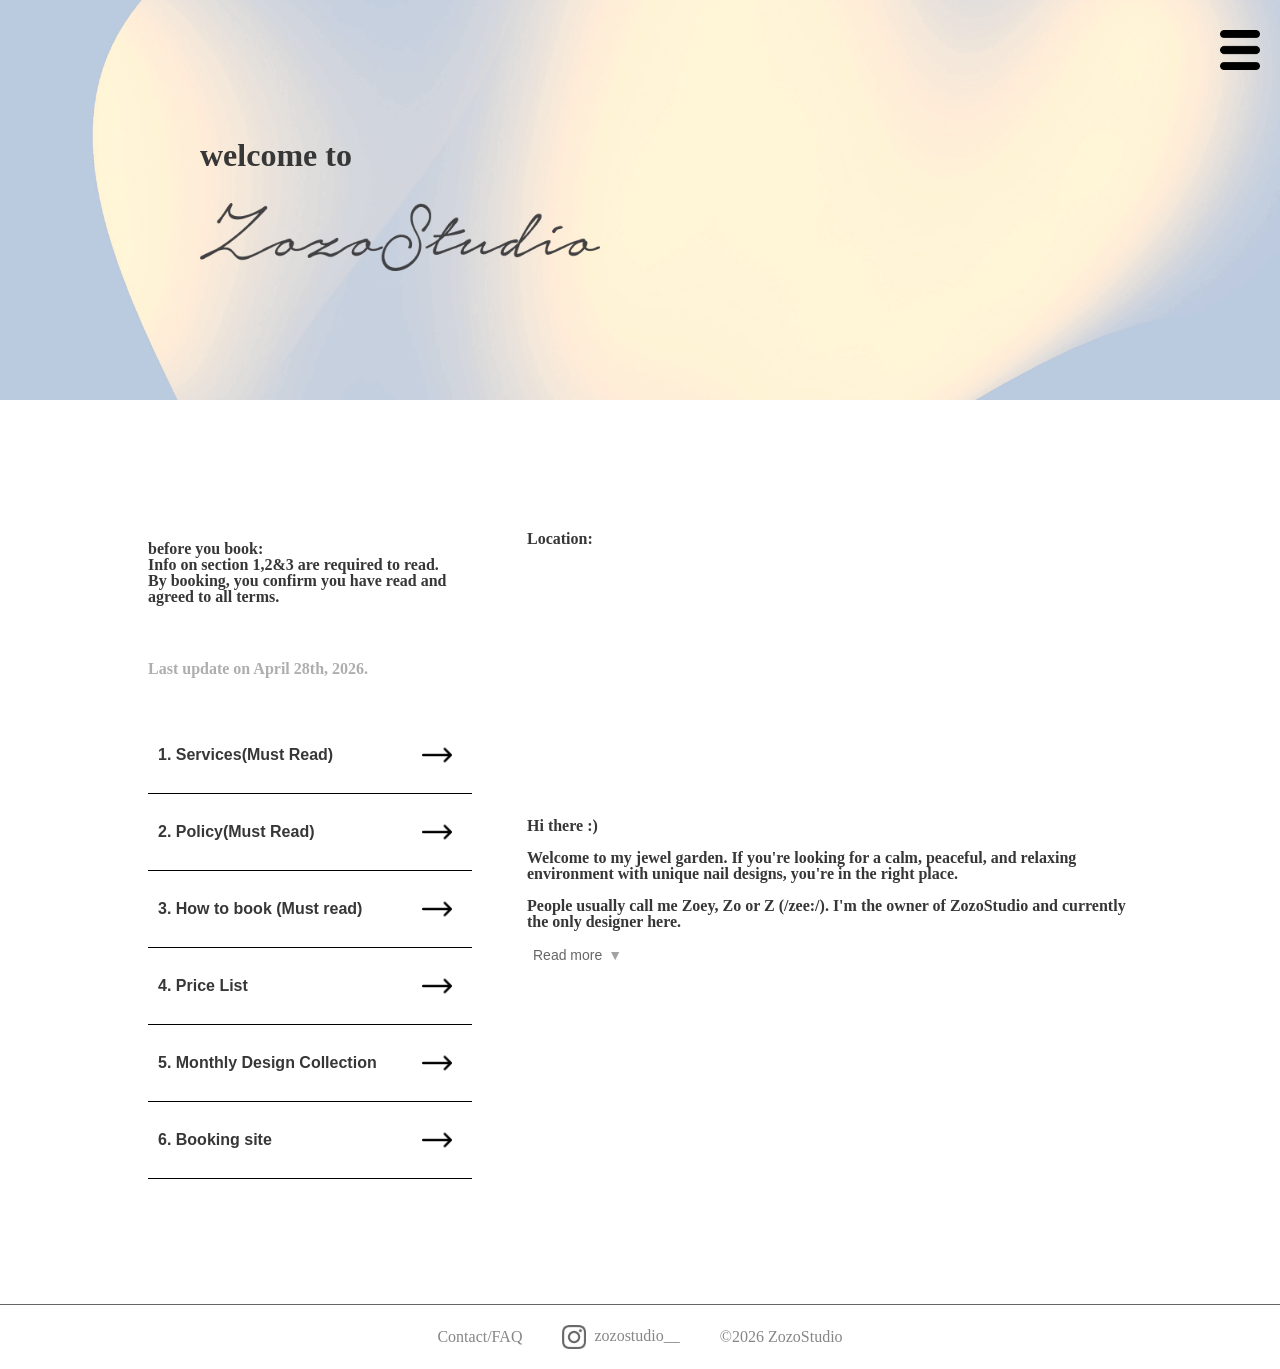
<file: index.html>
<!DOCTYPE html>
<html lang="en">


<head>
    <meta charset="UTF-8">
    <meta name="viewport" content="width=device-width, initial-scale=1.0">
    <link rel="stylesheet" href="css/style.css">
    <title>ZOZO Studios</title>
</head>

<body>

    <div class="header-container" >
        <header>
            <b><p>welcome to</p></b>
            <img src="images/zozostudio-text.png" alt="ZOZO Studios" class="main-title">
        </header>
        <img src="images/menu.png" alt="menu" class="menu-icon">
    </div>


    <div class="menu-overlay" id="siteMenu" aria-hidden="true">
        <button class="menu-close" id="menuClose" aria-label="Close menu">×</button>
        <nav class="menu-list">
            <a href="index.html">Home</a>
            <a href="services.html">Services</a>
            <a href="policy.html">Policy</a>
            <a href="bookingInfo.html">How to Book</a>
            <a href="price.html">Price List</a>
            <a href="Collection.html">Monthly Collection</a>
            <a href="bookingInfo.html">Booking Site</a>
            <a href="Contact-freq.html">Contact / FAQ</a>
        </nav>
    </div>


    <main class="body-container">
        <div class="content-left">
            <p>before you book: <br>
            Info on section 1,2&3 are required to read. <br>By booking, you confirm you have read and agreed to all terms.</p>
            <p class = "disclaimer"> Last update on April 28th, 2026.</p>

            <div class="button-container">
                <a href="services.html">
                <button>
                    <span class="button-text"><p>1. Services(Must Read)</p></span>
                    <img src="images/arrow.png" alt="arrow" class="button-arrow">
                </button>
                </a> 
                <a href="policy.html">
                    <button >
                    <span class="button-text"><p>2. Policy(Must Read)</p></span>
                    <img src="images/arrow.png" alt="arrow" class="button-arrow">
                </button>
                </a>

                <a href="bookingInfo.html">
                    <button>
                        <span class="button-text"><p>3. How to book (Must read)</p></span>
                        <img src="images/arrow.png" alt="arrow" class="button-arrow">
                    </button>
                </a>
                <a href="price.html">
                    <button>
                        <span class="button-text"><p>4. Price List</p></span>
                        <img src="images/arrow.png" alt="arrow" class="button-arrow">
                    </button>
                </a>
                <a href="Collection.html">
                    <button>
                        <span class="button-text"><p>5. Monthly Design Collection</p></span>
                        <img src="images/arrow.png" alt="arrow" class="button-arrow">
                    </button>
                </a>
                <a href="bookingInfo.html">
                    <button>
                        <span class="button-text"><p>6. Booking site</p></span>
                        <img src="images/arrow.png" alt="arrow" class="button-arrow">
                    </button>
                </a>
            </div>
            
        </div>
           

        <div class="content-right">
            <b>Location:</b>
            <iframe src="https://www.google.com/maps/embed?pb=!1m18!1m12!1m3!1d4585.157990805232!2d-123.06809475000001!3d49.2097655!2m3!1f0!2f0!3f0!3m2!1i1024!2i768!4f13.1!3m3!1m2!1s0x548674354b7b87e1%3A0x1e21f3871491287b!2sVancouver%2C%20BC%20V5P%203R8!5e1!3m2!1sen!2sca!4v1777515435899!5m2!1sen!2sca" width="600" height="250" style="border:0;" allowfullscreen="" loading="lazy" referrerpolicy="no-referrer-when-downgrade"></iframe>
            <p>Hi there :)</p>
            <p>Welcome to my jewel garden. If you're looking for a calm, peaceful, and relaxing environment with unique nail designs, you're in the right place.</p>
            <p>People usually call me Zoey, Zo or Z (/zee:/). I'm the owner of ZozoStudio and currently the only designer here.</p>
            <button><span class="text">Read more</span></button>
            <div class="expand-content">
                <p>I’m an introvert and tend to open up slowly, but I’m a good listener, and my regulars often say they feel safe and comfortable confiding in me. I love creating a space where people can just breathe, turn their brain off, and leave with something that lifts them up — many clients say their nails brighten their everyday life</p>
                <p>I'm always down to chat a bit during prep, but because my detailed work requires precision and focus, I usually keep appointments mostly quiet once polish or design work begins. You’re welcome to watch a show, movie on my TV or listen to music while I work.</p>
                <p>I’m understanding, but I keep clear boundaries and strict policies. If you value respectful, mindful interactions and want a peaceful studio with unique, one-of-a-kind designs, you’ll feel right at home here 🩶</p>
            </div>
        </div>
    </main>

    <footer class ="footer">
        <p><a href="Contact-freq.html" target="_blank" rel="noopener noreferrer">
        Contact/FAQ</a></p>
        <p><a href="https://www.instagram.com/zozostudio__" target="_blank" rel="noopener noreferrer">
            <img src="images/instagram.png" alt="instagram" class="instagram">zozostudio__</a></p>
        <p>©2026 ZozoStudio</p>
    </footer>

    <script>
        const menuToggle = document.querySelector('.menu-icon');
        const menuClose = document.querySelector('.menu-close');
        const siteMenu = document.querySelector('.menu-overlay');

        if (menuToggle && menuClose && siteMenu) {
            menuToggle.addEventListener('click', () => {
                siteMenu.classList.add('open');
                siteMenu.setAttribute('aria-hidden', 'false');
            });

            menuClose.addEventListener('click', () => {
                siteMenu.classList.remove('open');
                siteMenu.setAttribute('aria-hidden', 'true');
            });

            siteMenu.addEventListener('click', event => {
                if (event.target === siteMenu) {
                    siteMenu.classList.remove('open');
                    siteMenu.setAttribute('aria-hidden', 'true');
                }
            });
        }


                // Expandable buttons
        const policyButtons = document.querySelectorAll('.body-container button');
        policyButtons.forEach(button => {
            button.addEventListener('click', () => {
                button.classList.toggle('expanded');
            });
        });

    </script>
</body>
</html>
</file>
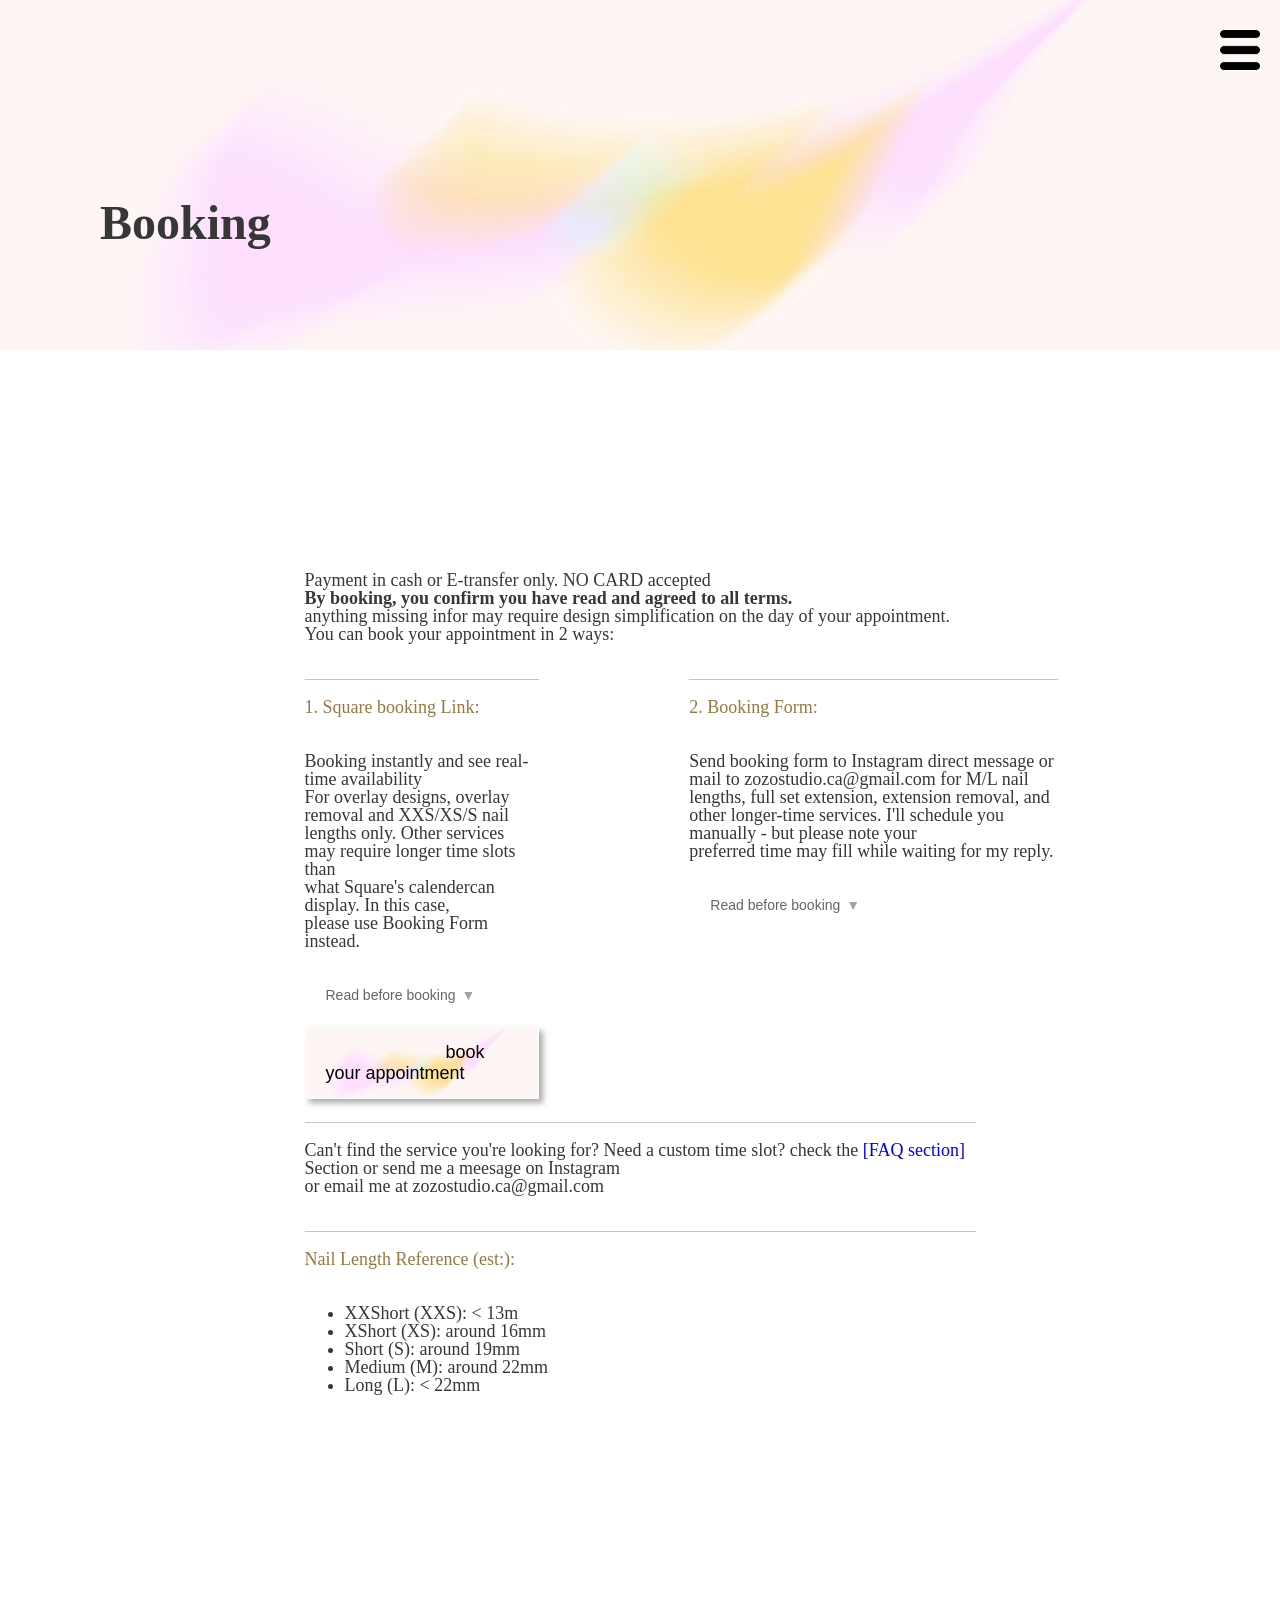
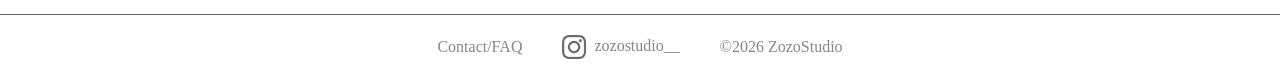
<file: bookingInfo.html>
<!DOCTYPE html>
<html lang="en">


<head>
    <meta charset="UTF-8">
    <meta name="viewport" content="width=device-width, initial-scale=1.0">
    <link rel="stylesheet" href="css/style.css">
    <title>ZOZO Studios</title>
</head>


<body>

    <div class="header-container-booking" >
        <header>
            <p><b>Booking</b></p>
        </header>
        <img src="images/menu.png" alt="menu" class="menu-icon" id="menuToggle">
    </div>

    <div class="menu-overlay" id="siteMenu" aria-hidden="true">
        <button class="menu-close" id="menuClose" aria-label="Close menu">×</button>
        <nav class="menu-list">
            <a href="index.html">Home</a>
            <a href="services.html">Services</a>
            <a href="policy.html">Policy</a>
            <a href="bookingInfo.html">How to Book</a>
            <a href="price.html">Price List</a>
            <a href="Collection.html">Monthly Collection</a>
            <a href="bookingInfo.html">Booking Site</a>
            <a href="Contact-freq.html">Contact / FAQ</a>
        </nav>
    </div>





    <main class="body-container-booking">
        <div class = "payment-requirements">
            <p>Payment in cash or E-transfer only. NO CARD accepted <br>
            <b>By booking, you confirm you have read and agreed to all terms.<br></b>
            anything missing infor may require design simplification on the day of your appointment.<br>
            You can book your appointment in 2 ways:</p>
        </div>


        <div class="forms">
            <div class = "square-link">
                <p class="brown-title">1. Square booking Link:</p>
                <p>Booking instantly and see real-time availability <br>
                For overlay designs, overlay removal and XXS/XS/S nail lengths only.
                Other services may require longer time slots than<br> what Square's calendercan display. In this case,<br> please use Booking Form instead.</p>
                <button><span class="text">Read before booking</span></button>
                <div class="expand-content">
                    <p>For clients who need foreign removal: After booking, please message me on Instagram or reply to the appointment confirmation SMS with pictures of your nails (both front + side view)</p>
                </div>
                <button class="booking-button"> book your appointment</button>
            </div>

            <div class = "booking-form">
                <p class="brown-title">2. Booking Form:</p>
                <p>Send booking form to Instagram direct message or <br>
                mail to zozostudio.ca@gmail.com 
                for M/L nail lengths, full set extension, extension removal, and other longer-time services. I'll
                schedule you manually - but please note your <br>
                preferred time may fill while waiting for my reply.</p>
                <button><span class="text">Read before booking</span></button>
                <div class="expand-content">
                    <p>Please fill out all info on this form:</p>
                    <ol>
                        <li>Full name</li>
                        <li>Email & Canadian phone number</li>
                        <li>Preferred time slot (date + time)</li>
                        <li>Service Type
                            <ul>
                                <li>Monthly Design: which tier?</li>
                                <li>Design Recreation</li>
                                <li>Freestyle</li>
                            </ul>
                            <p>if no tier is indicated, i'll assume that you're booking for Intermeidate or Complex tier.</p>
                            <a href="Collection.html"> Check Monthly Design Collection page to see the designs</a>
                        </li>
                            
                        <li>full set Gel X extension needed? Yes/No</li>
                        <li>removal needed? Yes/No
                            <p>if yes:</p>
                            <p>Is it Overlay or Gel X Extension removal?Foreign removal or my removal?For foreign removal, you must send photos of your current nail set (front + side views).</p>
                        </li>
                        <li>Anything else I should know about? (Optional)<br>Example: Medium or Long nail length, silent appointment request, etc.</li>
                    </ol>
                     
                </div>
            </div>
        </div>


        <div class = "custom-request" >
            <p>Can't find the service you're looking for? Need a custom time slot? check the <a href="Contact-freq.html">[FAQ section]</a> Section or send me a meesage on Instagram <br>
            or email me at zozostudio.ca@gmail.com</p>
        </div>

        <div class = "nail-reference">
                <p class="brown-title" >Nail Length Reference (est:): </p>
                <ul>
                    <li>XXShort (XXS): < 13m </li>
                    <li>XShort (XS): around 16mm </li>
                    <li>Short (S): around 19mm</li>
                    <li>Medium (M): around 22mm</li>
                    <li>Long (L): < 22mm</li>
                </ul>



        </div>
    </main>








    <footer class ="footer">
        <p><a href="Contact-freq.html" target="_blank" rel="noopener noreferrer">
        Contact/FAQ</a></p>
        <p><a href="https://www.instagram.com/zozostudio__" target="_blank" rel="noopener noreferrer">
            <img src="images/instagram.png" alt="instagram" class="instagram">zozostudio__</a></p>
        <p>©2026 ZozoStudio</p>
    </footer>

    <script>
        const menuToggle = document.querySelector('.menu-icon');
        const menuClose = document.querySelector('.menu-close');
        const siteMenu = document.querySelector('.menu-overlay');

        if (menuToggle && menuClose && siteMenu) {
            menuToggle.addEventListener('click', () => {
                siteMenu.classList.add('open');
                siteMenu.setAttribute('aria-hidden', 'false');
            });

            menuClose.addEventListener('click', () => {
                siteMenu.classList.remove('open');
                siteMenu.setAttribute('aria-hidden', 'true');
            });

            siteMenu.addEventListener('click', event => {
                if (event.target === siteMenu) {
                    siteMenu.classList.remove('open');
                    siteMenu.setAttribute('aria-hidden', 'true');
                }
            });
        }

        // Expandable buttons
        const bookingButtons = document.querySelectorAll('.body-container-booking button');
        bookingButtons.forEach(button => {
            button.addEventListener('click', () => {
                button.classList.toggle('expanded');
            });
        })
    </script>
</body>
</html>
</file>
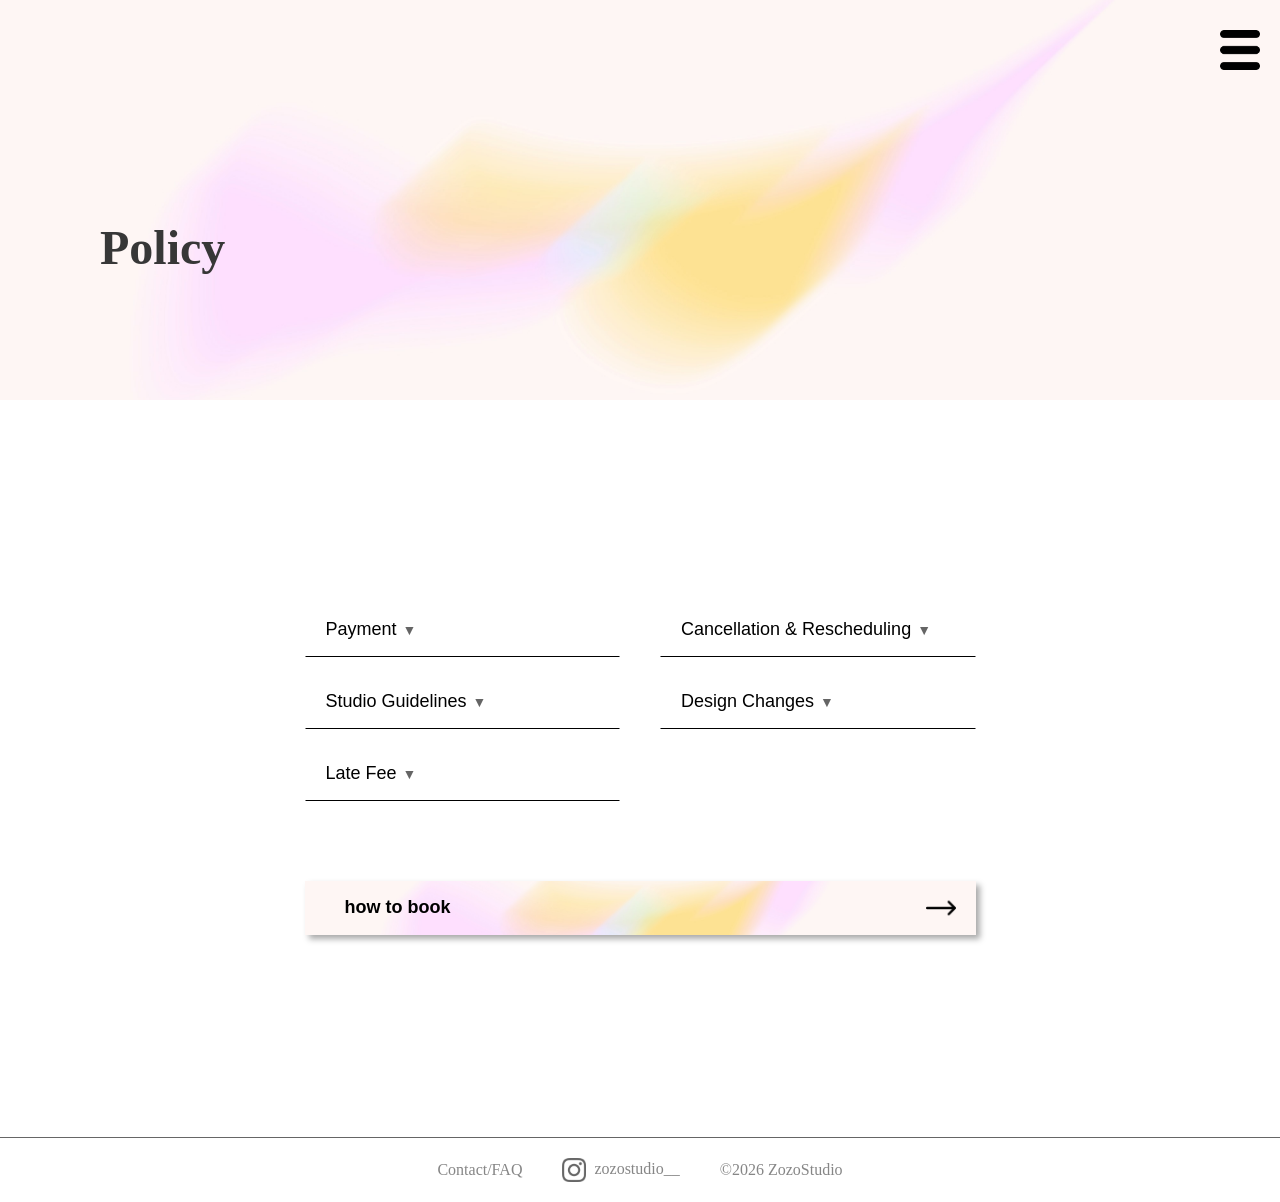
<file: policy.html>
<!DOCTYPE html>
<html lang="en">


<head>
    <meta charset="UTF-8">
    <meta name="viewport" content="width=device-width, initial-scale=1.0">
    <link rel="stylesheet" href="css/style.css">
    <title>ZOZO Studios</title>
</head>


<body>


    <div class="header-container-policy" >
        <header>
            <p><b>Policy</b></p>
        </header>
        <img src="images/menu.png" alt="menu" class="menu-icon">
    </div>


    <div class="menu-overlay" id="siteMenu" aria-hidden="true">
        <button class="menu-close" id="menuClose" aria-label="Close menu">×</button>
        <nav class="menu-list">
            <a href="index.html">Home</a>
            <a href="services.html">Services</a>
            <a href="policy.html">Policy</a>
            <a href="bookingInfo.html">How to Book</a>
            <a href="price.html">Price List</a>
            <a href="Collection.html">Monthly Collection</a>
            <a href="bookingInfo.html">Booking Site</a>
            <a href="Contact-freq.html">Contact / FAQ</a>
        </nav>
    </div>



    <main class="body-container-policy">

        <div class = "content-policy">
            <div class ="content-left-policy">
                <button><span class="text">Payment</span></button>
                <div class="expand-content">
                    <p>Payment in cash or e-transfer only. <b>NO CARD</b> accepted.</p>
                </div>
                <button><span class="text">Studio Guidelines</span></button>
                <div class="expand-content">
                    <p>At the moment, appointments are 1:1 only. One additional guest may be allowed with prior permission — please let me know in advance. No minors under 15 years old are permitted. Guests may be asked to leave if they cause a disturbance.</p>
                    <p>I usually treat appointments as silent sessions so I can focus on your nails and keep us on schedule. We can chat a bit during prep if you’d like, but once I start applying polish, I’ll need to stay quiet to concentrate. You’re welcome to watch a show or movie on my TV, or if you’d prefer music instead, just let me know. And of course, if you have any questions, feel free to ask!</p>
                </div>
                <button><span class="text">Late Fee</span></button>
                <div class="expand-content">
                    <p>There is a 10-minute grace period, but let me know asap if you’re going to be late. After 10 minutes sharp, a late fee of 10$ or more will be charged, or I may cancel the appointment (cancellation fee will apply).</p>
                </div>
            </div>

            <div class ="content-right-policy">
                <button><span class="text">Cancellation & Rescheduling</span></button>
                <div class="expand-content">
                    <p>1. Appointments booked throuigh booking link:</p>
                    <u>Cancellation</u>
                    <p>All cancellations result in a 50$ cancellation fee. Cancellations made with less than 72 hours’ notice will incur a cancellation fee of 50$ + 50% of the full service price</p>
                    <u>Rescheduling</u>
                    <p>Rescheduling with less than 48 hours’ notice will incur a 50$ fee. To confirm the new appointment, the fee must be paid. If the fee is not paid, the appointment will be treated as a cancellation, and the applicable cancellation fee will be charged.</p>
                    <u>Notes</u>
                    <p>E-transfer is recommended for cancellation and rescheduling fee, to avoid additional processing fees from Square. If the fee is not paid via e-transfer within 24 hours, the fee will be charged to the card on file, plus an additional 20% processing fee to cover transaction costs.</p>
                    <p>2. Appointments booked booked through DM/email</p>
                    <u>Cancellation</u>
                    <p>All cancellations result in forfeiture of your deposit. Cancellations made with less than 72 hours’ notice will incur an additional 50% fee based on the full service price. This fee is separate from your deposit.</p>
                    <u>Rescheduling</u>
                    <p>Rescheduling with less than 48 hours’ notice will forfeit 50% of your deposit. To confirm the new appointment date, the remaining 50% of the deposit must be paid. If it is not paid, the appointment will be treated as a cancellation, and the cancellation fee above will apply</p>
                    <p>Failure to pay the cancellation fee, or follow the policy will result in being denied future bookings.</p>
                    <p>3. Additional Terms</p>
                    <ul>
                        <li>Clients may reschedule an appointment up to 3 times.</li>
                        <li>Partial payments will not confirm a rescheduled appointment; full fee must be paid.</li>
                        <li>All times are local to Vancouver.</li>
                        <li>Cancellation/reschedule fees are based on the full service price before any discounts.</li>
                    </ul>
                </div>
                <button><span class="text">Design Changes</span></button>
                <div class="expand-content">
                    <p>When you book a detailed design or a service that requires longer time than my usual time slot, I’ll have to reserve 2 time slots just for you. If you change to a much simpler design less than 1 week before the appointment, an additional charge will apply, as the reserved time likely can’t be rebooked on short notice.</p>
                </div>

                
            </div>
        </div>

        <div>
            <a href="bookingInfo.html"><button class="how-to-book-policy"><b>how to book</b></button></a>
        </div>
   

    </main>

    



    <footer class ="footer">
        <p><a href="Contact-freq.html" target="_blank" rel="noopener noreferrer">
        Contact/FAQ</a></p>
        <p><a href="https://www.instagram.com/zozostudio__" target="_blank" rel="noopener noreferrer">
            <img src="images/instagram.png" alt="instagram" class="instagram">zozostudio__</a></p>
        <p>©2026 ZozoStudio</p>
    </footer>

    <script>
        const menuToggle = document.querySelector('.menu-icon');
        const menuClose = document.querySelector('.menu-close');
        const siteMenu = document.querySelector('.menu-overlay');

        if (menuToggle && menuClose && siteMenu) {
            menuToggle.addEventListener('click', () => {
                siteMenu.classList.add('open');
                siteMenu.setAttribute('aria-hidden', 'false');
            });

            menuClose.addEventListener('click', () => {
                siteMenu.classList.remove('open');
                siteMenu.setAttribute('aria-hidden', 'true');
            });

            siteMenu.addEventListener('click', event => {
                if (event.target === siteMenu) {
                    siteMenu.classList.remove('open');
                    siteMenu.setAttribute('aria-hidden', 'true');
                }
            });
        }

        // Expandable buttons
        const policyButtons = document.querySelectorAll('.body-container-policy button');
        policyButtons.forEach(button => {
            button.addEventListener('click', () => {
                button.classList.toggle('expanded');
            });
        });
    </script>
</body>
</html>
</file>
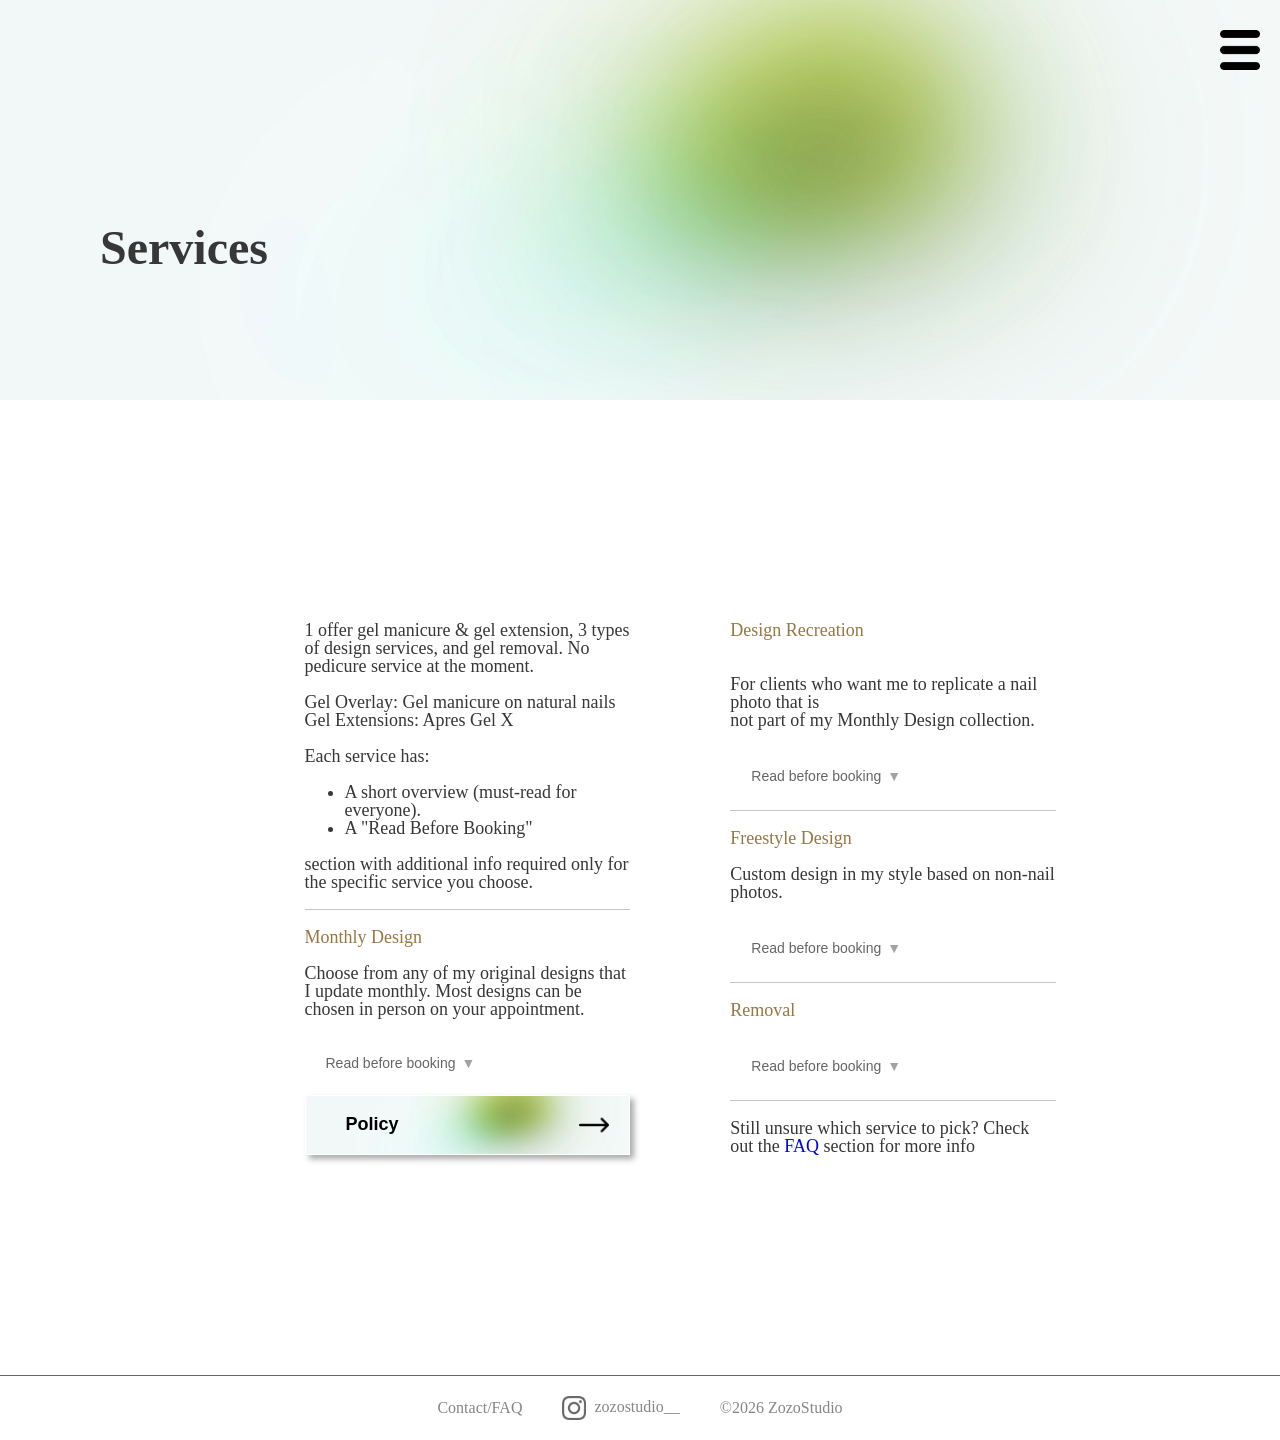
<file: services.html>
<!DOCTYPE html>
<html lang="en">


<head>
    <meta charset="UTF-8">
    <meta name="viewport" content="width=device-width, initial-scale=1.0">
    <link rel="stylesheet" href="css/style.css">
    <title>ZOZO Studios</title>
</head>


<body>

    <div class="header-container-services" >
        <header>
            <p><b>Services</b></p>
        </header>
        <img src="images/menu.png" alt="menu" class="menu-icon">
    </div>


    <div class="menu-overlay" id="siteMenu" aria-hidden="true">
        <button class="menu-close" id="menuClose" aria-label="Close menu">×</button>
        <nav class="menu-list">
            <a href="index.html">Home</a>
            <a href="services.html">Services</a>
            <a href="policy.html">Policy</a>
            <a href="bookingInfo.html">How to Book</a>
            <a href="price.html">Price List</a>
            <a href="Collection.html">Monthly Collection</a>
            <a href="bookingInfo.html">Booking Site</a>
            <a href="Contact-freq.html">Contact / FAQ</a>
        </nav>
    </div>



    <main class="body-container-services">

        <div class="service">
            <div class ="service-info">
            <p>1 offer gel manicure & gel extension, 3 types of design services, and gel removal. No pedicure service at the moment.</p>
            <p>Gel Overlay: Gel manicure on natural nails<br>Gel Extensions: Apres Gel X</p>
            <p>Each service has:</p>
            <ul>
                <li>A short overview (must-read for everyone).</li>
                <li>A "Read Before Booking" </li>
            </ul>
            <p>section with additional info required only for the specific service you choose.</p>
            </div>
            
            <div class="monthly-design">
                <p class ="brown-title">Monthly Design</p>
                <p>Choose from any of my original designs that I update monthly. Most designs can be chosen in person on your appointment.</p>
                <button><span class="text">Read before booking</span></button>
                <div class="expand-content">
                    <p>There are 4 design tiers: Intermidiate, Complex, Detailed, Intricate. For deailted or intricate tier, it is advised to send the design in advance so i can prep properly - it doesn't have to be sent right when you book, but the sooner ther better.</p>
                    <p>Check <a href="Collection.html"> Monthly Design Collection</a> to see the designs.</p>
                </div>

                <div>
                    <a href="policy.html"><button class="Service-btn-policy"><b>Policy</b></button></a>
                </div>
            </div>

        </div>
        
        <div class="policies">
                <p class ="brown-title">Design Recreation</p>
                <p>For clients who want me to replicate a nail photo that is <br> not part of my Monthly Design collection.</p>
                <button><span class="text">Read before booking</span></button>
                <div class="expand-content">
                    <p>If no photo is sent upon booking, and the chosen design needs more time than your scheduled slot, the design may need to be simplified to stay on schedule. If you're just getting a color, no picture is needed.</p>
                    <a href = "Contact-freq.html"> See design recreation complexity examples on FAQ</a>
                </div>
            <div class="freestyle-design">
                <p class ="brown-title">Freestyle Design</p>
                <p>Custom design in my style based on non-nail photos.</p>
                <button><span class="text">Read before booking</span></button>
                <div class="expand-content">
                    <p>Photos could be anything from fashion, photography to cakes, ceramics and other visuals</p>
                    <p>There are 2 key things to consider:</p>
                    <ul>
                        <li>Complexity levels/tiers: Complex or Extra</li>
                        <li>Inspo option: There are 3 ways to choose your freestle inspo (explained below)</li>
                    </ul>
                    <p>upon booking, if no information is provided, (or missing info) regarding this provided, i'll assume that you're letting me decide.</p>
                    <p class ="brown-title">Freestyle Inspo Options:</p>
                    <u>Option 1:</u>
                    <p>Ill have full creative control.</p>
                    <u>Option 2:</u>
                    <p>choose from my available inspo. See the "Inspo" story highlight. There are mostly non-repeatable, make sure to send your chosen inspo when booking to claim it.</p>
                    <u>Option 3:</u>
                    <p>We use your moodboard/inspo board (must be sent at least 3 days prior to the appointment).</p>
                    <p>If inspo isn't sent in time, the result may not meet expectations. Your inspo board can include nail pics, but only 1-2 out of every 5 images can be nails. The rest should be non-nail photos for it to count as Freestyle. Only inspo that does fit my style will be used (see “Fav FS” or “Monthly” story highlight for examples). I'll do my best to reflect your vision, but the final design may not follow your inspo exactly.</p>
                    <a href = "Contact-freq.html"> See freestyle design examples on FAQ</a>
            </div>
            <div class="removal">
                <p class ="brown-title">Removal</p>
                <button><span class="text">Read before booking</span></button>
                <div class="expand-content">
                    <p>I only accept gel on natural nails or Gel X extensions for removal. Regular polish may be accepted with charge.</p>
                    <p>I do not accept acrylic, dual form, hard gel extension, etc. Thick nail sets with lots of charms, stones, 3D elements might not be accepted for foreign removal.</p>
                    <p>Removal time and price depend on the type of nails, thickness, and any charms or 3D elements, etc.</p>
                </div>
            </div>
            <div class="check-faq">
                <p>Still unsure which service to pick? Check out the <a href = "Contact-freq.html">FAQ</a> section for more info</p>
            </div>
        </div>


        
    </main>





    <footer class ="footer">
        <p><a href="Contact-freq.html" target="_blank" rel="noopener noreferrer">
        Contact/FAQ</a></p>
        <p><a href="https://www.instagram.com/zozostudio__" target="_blank" rel="noopener noreferrer">
            <img src="images/instagram.png" alt="instagram" class="instagram">zozostudio__</a></p>
        <p>©2026 ZozoStudio</p>
    </footer>

    <script>
        const menuToggle = document.querySelector('.menu-icon');
        const menuClose = document.querySelector('.menu-close');
        const siteMenu = document.querySelector('.menu-overlay');

        if (menuToggle && menuClose && siteMenu) {
            menuToggle.addEventListener('click', () => {
                siteMenu.classList.add('open');
                siteMenu.setAttribute('aria-hidden', 'false');
            });

            menuClose.addEventListener('click', () => {
                siteMenu.classList.remove('open');
                siteMenu.setAttribute('aria-hidden', 'true');
            });

            siteMenu.addEventListener('click', event => {
                if (event.target === siteMenu) {
                    siteMenu.classList.remove('open');
                    siteMenu.setAttribute('aria-hidden', 'true');
                }
            });
        }

        // Expandable buttons
        const serviceButtons = document.querySelectorAll('.body-container-services button');
        serviceButtons.forEach(button => {
            button.addEventListener('click', () => {
                button.classList.toggle('expanded');
            });
        });
    </script>
</body>
</html>
</file>
<file: css/style.css>
body {
    background-color: #ffffff;
    margin: 0;
    padding: 0;
    font-family: "Jost";
    color:#373737;
    min-height: 100vh;
    display: flex;
    flex-direction: column;
}

a {
  text-decoration: none !important;
}

.footer a {
    color: #373737;
    text-decoration: none;
}

.header-container{
    background-image: url('../images/home-banner.png');
    background-size: cover;
    background-position: center;
    height: 400px;
    padding: 0;
    margin: 0;
    width: 100%;
    position: relative;
}

.header-container header {
    display: flex;
    flex-direction: column;
    align-items: left;
    justify-content: center;
    height: 100%;
    position: relative;
    z-index: 1;

}
.header-container header img {
    width: 400px;
    height: auto;
    margin-left: 200px;
}



.header-container p{
    font-size: 32px;
    line-height: 100%;
    font-weight: 600;
    letter-spacing: 0%;
    margin-left: 200px;
    margin-top: 10px;
}


.header-container-policy {
    background-image: url('../images/policy-page.jpg');
    background-size: cover;
    background-position: center;
    height: 400px;
    padding-top: env(safe-area-inset-top);
    padding: 0;
    margin: 0;
    width: 100%;
    position: relative;
}

.header-container-contact {
    background-image: url('../images/contact.jpg');
    background-size: cover;
    background-position: center;
    height: 400px;
    padding-top: env(safe-area-inset-top);
    padding: 0;
    margin: 0;
    width: 100%;
    position: relative;
}

.header-container-services {
    background-image: url('../images/Service-banner.jpg');
    background-size: cover;
    background-position: center;
    height: 400px;
    padding-top: env(safe-area-inset-top);
    padding: 0;
    margin: 0;
    width: 100%;
    position: relative;
}
.header-container-booking {
    background-image: url('../images/booking-banner.jpg');
    background-size: cover;
    background-position: center;
    height: 350px;
    padding: 0;
    margin: 0;
    width: 100%;
    position: relative;
}


.menu-icon {
    position: absolute;
    top: 20px;
    right: 10px;
    width: 40px;
    height: 40px;
    cursor: pointer;
    z-index: 1000;
    border-radius: 10px;
    padding: 10px;
}

.menu-overlay {
    position: fixed;
    inset: 0;
    z-index: 2000;
    display: none;
    flex-direction: column;
    justify-content: center;
    align-items: center;
    padding: 2rem 1.5rem;
    background: radial-gradient(circle at top left, rgba(3, 242, 250, 0.95), rgba(221, 235, 172, 0.8) 45%, rgba(238, 232, 214, 0.72));
    backdrop-filter: blur(12px);
}

.menu-overlay.open {
    display: flex;
}

.menu-close {
    position: absolute;
    top: 24px;
    right: 24px;
    width: 44px;
    height: 44px;
    border: none;
    background: rgba(0,0,0,0.05);
    color: #111;
    font-size: 1.5rem;
    border-radius: 50%;
    cursor: pointer;
}

.menu-list {
    display: flex;
    flex-direction: column;
    gap: 1rem;
    width: 100%;
    max-width: 360px;
    text-align: center;
}

.menu-list a {
    display: block;
    color: #111;
    text-decoration: none;
    font-size: 1.25rem;
    font-weight: 600;
    padding: 16px 20px;
    border-bottom: 1px solid rgba(55,55,55,0.14);
}

.menu-list a:hover {
    color: #000;
}

.header-container-contact p, .header-container-policy p, .header-container-services p, .header-container-booking p {
    position: absolute;
    top: 50%;
    left: 100px;
    transform: translateY(-50%);
    font-size: 48px;
    line-height: 100%;
    font-weight: 600;
    letter-spacing: 0%;
}

.body-container {
    padding: 50px;
    margin: 50px;
    display: flex;
    justify-content: center;
}

.content-left {
    padding: 20px;
    margin: 5px;
    flex: 0 0 30%;
    display: flex;
    flex-direction: column;
    align-items: flex-start;
    text-align: left;
    width: 100%;
}
.content-left p, .content-right p {
    font-size: 16px;
    line-height: 100%;
    font-weight:550;
    letter-spacing: 2%;
    width: 100%;
    color:#373737;
    padding-right: 20px;
}


.content-right {
    padding: 25px;
    margin: 5px;
    flex: 0 0 30%;
}



.disclaimer {
    font-size: 16px;
    line-height: 130%;
    letter-spacing: 0%;
    opacity: 0.4;
    padding-bottom: 24px;
    padding-top: 24px;
}


.content-left .button-container {
    width: 100%;
}

.content-left .button-container button {
    width: 100%;
    background-color: white;
    color: black;
    border: none;
    border-bottom: black solid 1px;
    padding: 14px 20px 14px 0;
    cursor: pointer;
    display: flex;
    align-items: center;
    justify-content: space-between;
    
}


.button-arrow {
    width: 30px;
    height: 30px;
    flex-shrink: 0;
}


footer {
    border-top: 1px solid black;
    text-align: center;
    opacity: 0.6;
    margin-top: auto;
    display: flex;
    justify-content: center;
    align-items: center;
    gap: 40px;
}

footer p {
    margin: 20px 0;
}

footer .instagram {
    width: 24px;
    height: 24px;
    vertical-align: middle;
    margin-right: 8px;
}

main {
    flex: 1;
}



.body-container-booking{
    padding: 6.25em;
    margin-top: 5em;
    margin-bottom: 5em;
    margin-left: 15%;
    margin-right: 15%;
    display: flex;
    flex-direction: column;
    font-size: 18px;
    line-height: 100%;
    letter-spacing: 0%;
    gap: 1em;
}

.body-container-services{
    padding: 6.25em;
    margin-top: 5em;
    margin-bottom: 5em;
    margin-left: 15%;
    margin-right: 25%;
    display: flex;
    flex-direction: row;
    font-size: 18px;
    line-height: 100%;
    letter-spacing: 0%;
}

.body-container-services button {
    background-color: white;
    color: black;
    border: white solid 1px;
    padding: 14px 20px;
    font-size: 18px;
    cursor: pointer;
    width: 100%;
    min-height: 3em;
    display: flex;
    align-items: center;
    justify-content: space-between;
    text-align: left;
    margin-bottom: 5px;
}

.body-container-services .text::after {
    content: '▼';
    margin-left: 6px;
    font-size: 14px;
    opacity: 0.6;
}

.body-container-booking button {
    background-color: white;
    color: black;
    border: white solid 1px;
    padding: 14px 20px;
    font-size: 18px;
    cursor: pointer;
    width: 100%;
    min-height: 3em;
    display: flex;
    align-items: center;
    justify-content: space-between;
    text-align: left;
    margin-bottom: 5px;
}

.body-container-booking .text::after {
    content: '▼';
    margin-left: 6px;
    font-size: 14px;
    opacity: 0.6;
}

.body-container .text::after {
    content: '▼';
    margin-left: 6px;
    font-size: 14px;
    opacity: 0.6;
}

.body-container-booking button.expanded .text::after {
    content: '▲';
}

.body-container-services .text {
    font-size: 14px;
    opacity: 0.6;
}

.body-container-booking .text {
    font-size: 14px;
    opacity: 0.6;
}

.body-container .text {
    font-size: 14px;
    opacity: 0.6;
}
.body-container .content-right button{
    background: white;
    border:none;
}


.payment-requirements{
    display: flex;
    flex-direction: column;

}

.forms{
    display: flex;
    flex-direction: row;
}

.square-link{
    border-top: #37373749 solid 1px;
    display: flex;
    flex-direction: column;
    margin-right: 150px;
    flex: 0 0 35%;
    text-align: left;
}
.booking-form{
    border-top: #37373749 solid 1px;
    display: flex;
    flex-direction: column;
    flex: 0 0 55%;
    text-align: left;
}

.custom-request{
    border-top: #37373749 solid 1px;
    display: flex;
    flex-direction: column;
}

.nail-reference{
    border-top: #37373749 solid 1px;
    display: flex;
    flex-direction: column;

}

.brown-title{
    color: #997642;
}

.service{
    display: flex;
    flex-direction: column;
    margin-right: 100px;
    flex: 0 0 60%;
    text-align: left;
}


.policies{
    display: flex;
    flex-direction: column;
    flex: 0 0 60%;
}

.monthly-design{
    border-top: #37373749 solid 1px;
}


.design-recreation{
    border-top: #37373749 solid 1px;
}


.freestyle-design{
    border-top: #37373749 solid 1px;
}


.removal{
    border-top: #37373749 solid 1px;
}

.check-faq{
    border-top: #37373749 solid 1px;
}


.policies button{
    background-color: white;
    padding: 20px 20px;
    font-size: 18px;
    cursor: pointer;
    text-align: left;
}

.body-container-policy{
    padding: 6.25em;
    margin-top: 5em;
    margin-bottom: 5em;
    margin-left: 15%;
    margin-right: 15%;
    display: flex;
    flex-direction: column;
    gap: 80px;
    font-size: 18px;
    line-height: 100%;
    letter-spacing: 0%;
}

.content-policy{
    display: flex;
    flex-direction: row;
    gap: 40px;
    width: 100%;
}

.content-left-policy,
.content-right-policy {
    display: flex;
    flex-direction: column;
    flex: 1 1 0;
    gap: 18px;
}

.content-left-policy button,
.content-right-policy button {
    padding: 18px 24px;
    font-size: 20px;
    min-height: 4em;
}

.body-container-policy .content-policy button {
    background-color: white;
    color: black;
    border: white solid 1px;
    border-bottom: black solid 1px;
    padding: 14px 20px;
    font-size: 18px;
    cursor: pointer;
    width: 100%;
    min-height: 3em;
    display: flex;
    align-items: center;
    justify-content: space-between;
    text-align: left;
}

.body-container-policy .text::after {
    content: '▼';
    margin-left: 6px;
    font-size: 14px;
    opacity: 0.6;
}

.body-container-policy button.expanded .text::after {
    content: '▲';
}

.how-to-book-policy{
    background-image: url('../images/policy-page.jpg');
    background-size: cover;
    background-position: center;
    border: none;
    text-indent: 20px;
    font-size: 20px;
    padding: 0 20px;
    box-shadow: 4px 4px 6px rgba(0, 0, 0, 0.336);
    font-size: 18px;
    cursor: pointer;
    width: 100%;
    min-height: 3em;
    display: flex;
    align-items: center;
    justify-content: space-between;
    text-align: left
}

.booking-button{
    background-image: url('../images/booking-banner.jpg');
    background-size: cover;
    background-position: center;
    border: none;
    cursor: pointer;
    text-indent: 120px;
    font-size: 20px;
    padding: 0 20px;
    box-shadow: 4px 4px 6px rgba(0, 0, 0, 0.336);

}

.how-to-book-policy::after {
    content: '';
    background-image: url('../images/arrow.png');
    background-size: contain;
    background-repeat: no-repeat;
    width: 30px;
    height: 30px;
}

.Service-btn-policy{
    background-image: url('../images/Service-banner.jpg');
    background-size: cover;
    background-position: center;
    border: none;
    cursor: pointer;
    text-indent: 20px;
    font-size: 20px;
    padding: 0 20px;
    box-shadow: 4px 4px 6px rgba(0, 0, 0, 0.336);
    display: flex;
    align-items: center;
    justify-content: space-between;
}

.Service-btn-policy::after {
    content: '';
    background-image: url('../images/arrow.png');
    background-size: contain;
    background-repeat: no-repeat;
    width: 30px;
    height: 30px;
}



/* PRICE PAGE */


.body-container-price{
    padding: 6.25em;
    margin-top: 5em;
    margin-bottom: 5em;
    margin-left: 15%;
    margin-right: 15%;
    display: flex;
    flex-direction: column;
    gap: 80px;
    font-size: 18px;
    line-height: 100%;
    letter-spacing: 0%;
}

.content-price{
    display: flex;
    flex-direction: row;
    gap: 40px;
    width: 100%;
}

.content-left-price,
.content-right-price {
    display: flex;
    flex-direction: column;
    flex: 1 1 0;
    gap: 18px;
}

.content-left-price button,
.content-right-price button {
    padding: 18px 24px;
    font-size: 20px;
    min-height: 4em;
}

.body-container-price button {
    background-color: white;
    color: black;
    border: white solid 1px;
    border-bottom: black solid 1px;
    padding: 14px 20px;
    font-size: 18px;
    cursor: pointer;
    width: 100%;
    min-height: 3em;
    display: flex;
    align-items: center;
    justify-content: space-between;
    text-align: left;
}

.content-left-price .text::after,
.content-right-price .text::after {
    content: '▼';
    margin-left: 6px;
    font-size: 14px;
    opacity: 0.6;
}

.content-left-price .price,
.content-right-price .price {
    color: #373737;
    opacity: 0.6;
}

.expand-content {
    display: none;
    padding: 10px 24px;
    background-color: #f9f9f9;
    border-left: 2px solid #373737;
    margin-top: -5px;
    font-size: 16px;
    line-height: 1.4;
    opacity: 0;
    max-height: 0;
    overflow: hidden;
    transition: all 0.3s ease;
}

button.expanded + .expand-content {
    display: block;
    opacity: 1;
    max-height: 1200px;
    margin-bottom: 10px;
}
.tier-row {
    display: flex;
    justify-content: space-between;
    width: 100%;
}

.tier-row span:last-child {
    text-align: right;
}
.expanded .text::after {
    content: '▲';
}

/* Responsive styles for price page */
@media (max-width: 1024px) {
    .body-container-price {
        padding: 4em 10%;
        margin-left: 5%;
        margin-right: 5%;
    }
    .content-price {
        gap: 30px;
    }
    .content-left-price button,
    .content-right-price button {
        padding: 16px 20px;
        font-size: 18px;
    }
    .expand-content {
        padding: 8px 20px;
        font-size: 15px;
    }
}

@media (max-width: 768px) {
    .body-container-price {
        padding: 3em 5%;
        margin-left: 2%;
        margin-right: 2%;
        gap: 60px;
    }
    .content-price {
        flex-direction: column;
        gap: 40px;
    }
    .content-left-price,
    .content-right-price {
        gap: 15px;
    }
    .content-left-price button,
    .content-right-price button {
        padding: 14px 18px;
        font-size: 16px;
        min-height: 2.5em;
    }
    .expand-content {
        padding: 6px 16px;
        font-size: 14px;
        max-height: 1000px; /* Allow more height on mobile */
    }
    .tier-row {
        flex-direction: column;
        align-items: flex-start;
        gap: 4px;
    }
    .tier-row span:last-child {
        text-align: left;
        align-self: flex-end;
    }
}

@media (max-width: 480px) {
    .body-container-price {
        padding: 2em 3%;
        margin: 1em 1%;
        gap: 40px;
    }
    .content-price {
        gap: 30px;
    }
    .content-left-price button,
    .content-right-price button {
        padding: 12px 16px;
        font-size: 15px;
    }
    .expand-content {
        padding: 4px 12px;
        font-size: 13px;
    }
    .header-container-contact p {
        font-size: 36px;
    }
}

/* Responsive styles for services page */
@media (max-width: 1024px) {
    .body-container-services {
        padding: 4em 10%;
        margin-left: 5%;
        margin-right: 5%;
        flex-direction: column;
    }
    .body-container-services button {
        padding: 12px 18px;
        font-size: 16px;
    }
    .expand-content {
        padding: 8px 18px;
        font-size: 15px;
    }
}

@media (max-width: 768px) {
    .body-container-services {
        padding: 3em 5%;
        margin-left: 2%;
        margin-right: 2%;
    }
    .body-container-services button {
        padding: 10px 16px;
        font-size: 15px;
        min-height: 2.5em;
    }
    .expand-content {
        padding: 6px 14px;
        font-size: 14px;
        max-height: 600px;
    }
}

@media (max-width: 480px) {
    .body-container-services {
        padding: 2em 3%;
        margin: 1em 1%;
    }
    .body-container-services button {
        padding: 8px 14px;
        font-size: 14px;
    }
    .expand-content {
        padding: 4px 10px;
        font-size: 13px;
    }
    .header-container p {
        font-size: 36px;
    }
}

/* COLLECTION PAGE */

.body-container-collection{
    padding: 6.25em;
    margin-top: 5em;
    margin-bottom: 5em;
    margin-left: 15%;
    margin-right: 15%;
    display: flex;
    flex-direction:column;
    gap: 80px;
    font-size: 18px;
    line-height: 100%;
    letter-spacing: 0%;
}

.collection-headers{
    display: flex;
    flex-direction: row;
    justify-content: space-between;
    align-items: center;
    gap: 12px;
}

.collection-carousel-container {
    position: relative;
    width: 100%;
}

.collection-carousel{
    display: flex;
    flex-direction: row;
    gap: 20px;
    overflow-x: auto;
    scroll-snap-type: x mandatory;
    scroll-behavior: smooth;
    padding-bottom: 10px;
    margin-bottom: 1.5em;
    border-bottom: #37373749 solid 1px;
}

.collection-carousel::-webkit-scrollbar {
    height: 10px;
}

.collection-carousel::-webkit-scrollbar-thumb {
    background: rgba(55, 55, 55, 0.25);
    border-radius: 10px;
}

.collection-item {
    flex: 0 0 auto;
    scroll-snap-align: start;
    width: 320px;
}

.collection-item img {
    width: 100%;
    height: 220px;
    object-fit: cover;
    border-radius: 14px;
}

.carousel-control {
    position: absolute;
    top: 50%;
    transform: translateY(-50%);
    width: 36px;
    height: 36px;
    border-radius: 50%;
    border: 1px solid rgba(55, 55, 55, 0.3);
    background: white;
    display: flex;
    align-items: center;
    justify-content: center;
    cursor: pointer;
    opacity: 0.85;
    transition: opacity 0.2s ease;
}

.carousel-control:hover {
    opacity: 1;
}

.carousel-control.left {
    left: 8px;
}

.carousel-control.right {
    right: 8px;
}

@media (max-width: 900px) {
    .body-container-collection {
        padding: 3rem 4%;
        margin-left: auto;
        margin-right: auto;
        gap: 40px;
    }
    .collection-carousel {
        gap: 16px;
    }
    .collection-item {
        width: min(90vw, 260px);
    }
}

@media (max-width: 600px) {
    .body-container-collection {
        padding: 2rem 3%;
        gap: 30px;
    }
    .collection-headers {
        flex-direction: column;
        align-items: flex-start;
        gap: 8px;
    }
    .collection-carousel {
        gap: 14px;
        padding-left: 12px;
        padding-right: 12px;
    }
    .collection-item {
        width: min(96vw, 320px);
        scroll-snap-align: center;
    }
    .collection-item img {
        height: 240px;
    }
    .carousel-control {
        display: none;
    }
}

/* Responsive design for smaller screens */
@media (max-width: 1200px) {
    .body-container {
        flex-direction: column;
    }
    
    .content-left,
    .content-right {
        flex: 0 0 100%;
        height: auto;
        min-height: 300px;
        display: flex;
        flex-direction: column;
        align-items: center;
        text-align: left;
    }
}

/* Mobile responsive for policy page */
@media (max-width: 768px) {
    .body-container-policy {
        padding: 2em;
        margin-left: 5%;
        margin-right: 5%;
        gap: 20px;
    }

    .content-policy {
        flex-direction: column;
        gap: 20px;
    }

    .content-left-policy,
    .content-right-policy {
        flex: none;
        width: 100%;
        gap: 15px;
    }

    .content-left-policy button,
    .content-right-policy button {
        padding: 16px 20px;
        font-size: 18px;
        min-height: 3.5em;
    }

    .how-to-book-policy {
        height: 60px;
        font-size: 18px;
        text-indent: 15px;
    }

    .how-to-book-policy::after {
        width: 25px;
        height: 25px;
    }
}
</file>
